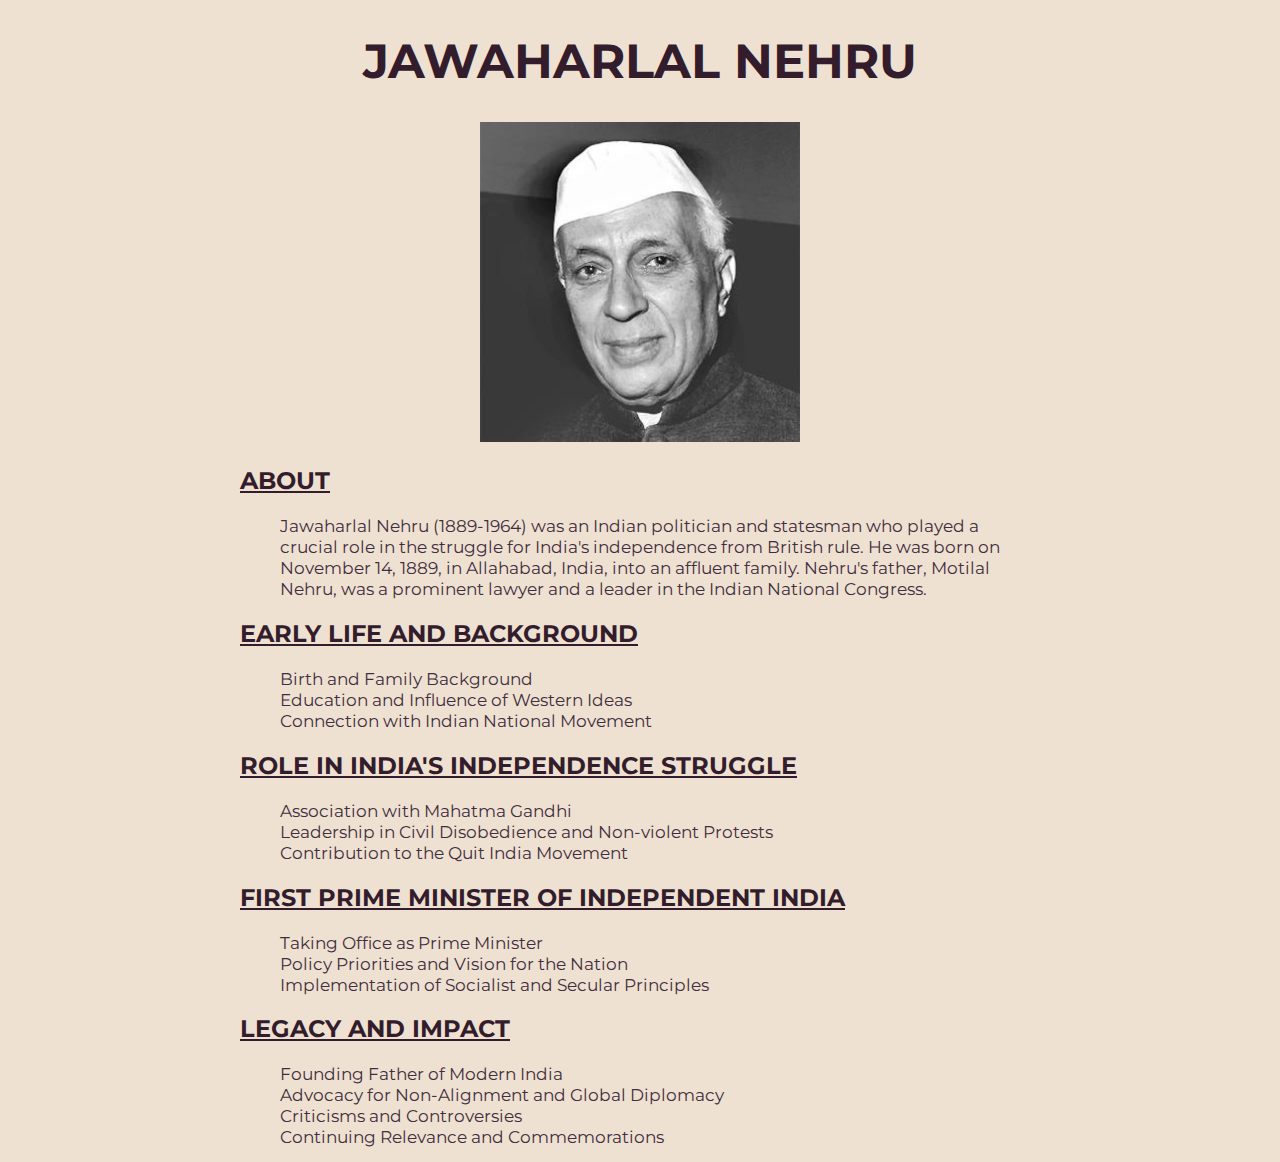
<file: tas-task1/index.html>
<!DOCTYPE html>
<html lang="en">
<head>
    <meta charset="UTF-8">
    <meta http-equiv="X-UA-Compatible" content="IE=edge">
    <meta name="viewport" content="width=device-width, initial-scale=1.0">
    <title>A Tribute page</title>
    <link rel="shortcut icon" href="resources/nehru.jpg" type="image/x-icon">
    <link rel="stylesheet" href="styles/index.css">
    <link rel="preconnect" href="https://fonts.googleapis.com">
    <link rel="preconnect" href="https://fonts.gstatic.com" crossorigin>
    <link href="https://fonts.googleapis.com/css2?family=Montserrat&family=Roboto:wght@100;300;400;700;900&display=swap" rel="stylesheet">
</head>
<body>
    <h1 id="heading">Jawaharlal Nehru</h1>
    <div id="image">
    <img src="resources/nehru.jpg" width="60%" >
    </div>
    <div class="para">
    
    <h2>About</h2>
    <ul>
        <li>Jawaharlal Nehru (1889-1964) was an Indian politician and statesman who played a crucial role in the struggle for India's independence from British rule. He was born on November 14, 1889, in Allahabad, India, into an affluent family. Nehru's father, Motilal Nehru, was a prominent lawyer and a leader in the Indian National Congress.</li>
    </ul>
    </div>
    <div>
    <h2>Early Life and Background</h2>
    <ul>
        <li>Birth and Family Background</li>
        <li>Education and Influence of Western Ideas</li>
        <li>Connection with Indian National Movement
        </li>
    </ul>
    </div>
    <div>
    <h2>Role in India's Independence Struggle</h2>
    <ul>
        <li>Association with Mahatma Gandhi </li>
        <li>Leadership in Civil Disobedience and Non-violent Protests</li>
        <li>Contribution to the Quit India Movement
        </li>

    </ul>
    </div>
    <div>
    
    <h2>First Prime Minister of Independent India</h2>
    <ul>
        <li>Taking Office as Prime Minister</li>
        <li>Policy Priorities and Vision for the Nation</li>
        <li>Implementation of Socialist and Secular Principles
        </li>
    </ul>
    </div>
    <div>
    <h2>Legacy and Impact</h2>
    <ul>
        <li>Founding Father of Modern India</li>
        <li>Advocacy for Non-Alignment and Global Diplomacy</li>
        <li>Criticisms and Controversies</li>
        <li>Continuing Relevance and Commemorations</li>
    </ul>
    </div>
    
</body>
</html>
</file>
<file: tas-task1/styles/index.css>
#heading{
    text-align: center;
}
#image{
    text-align: center;
}
body{
    background-color: #EFE1D1;
    color: #3F2E3E;
    margin-left: 1.5rem;
    margin-right: 1.5rem;
    font-family: 'Montserrat', sans-serif;

}
h1{
    text-transform: uppercase;
    color: #331D2C;
    font-size: 1.5rem;
}
h2{
    text-transform: uppercase;
    color: #331D2C;
    font-size: 1rem;
    text-decoration: underline;

}
ul{
    list-style: none;
    font-size: 0.9em;
}
@media (min-width:426px) and (max-width:768px){
    body{
        margin-left: 5rem;
        margin-right: 5rem;
    }
    img {
        width: 40%;

    }

}

@media(min-width:769px) and (max-width:1024px){
    body{
        margin-left: 10rem;
        margin-right: 10rem;
    }
    img{
        width: 40%;
    }
}
@media(min-width:1025px) and (max-width:1440px){
    body{
        margin-left: 15rem;
        margin-right: 15rem;
    }
    img{
        width: 40%;
    }
    
    h1{
        font-size: 3em;
    }

    h2{
        font-size: 1.5em;
    }

    li{
        font-size: 1.2em;
    }
}

@media (min-width: 1441px) {
    body{
        margin-left: 17rem;
        margin-right: 17rem;
    }
    img{
        width:30%;
    }
    li{
        font-size: 2rem;
    }
    h1{
        font-size: 4rem;
    }
    h2{
        font-size: 2.7rem;
    }
}
</file>
